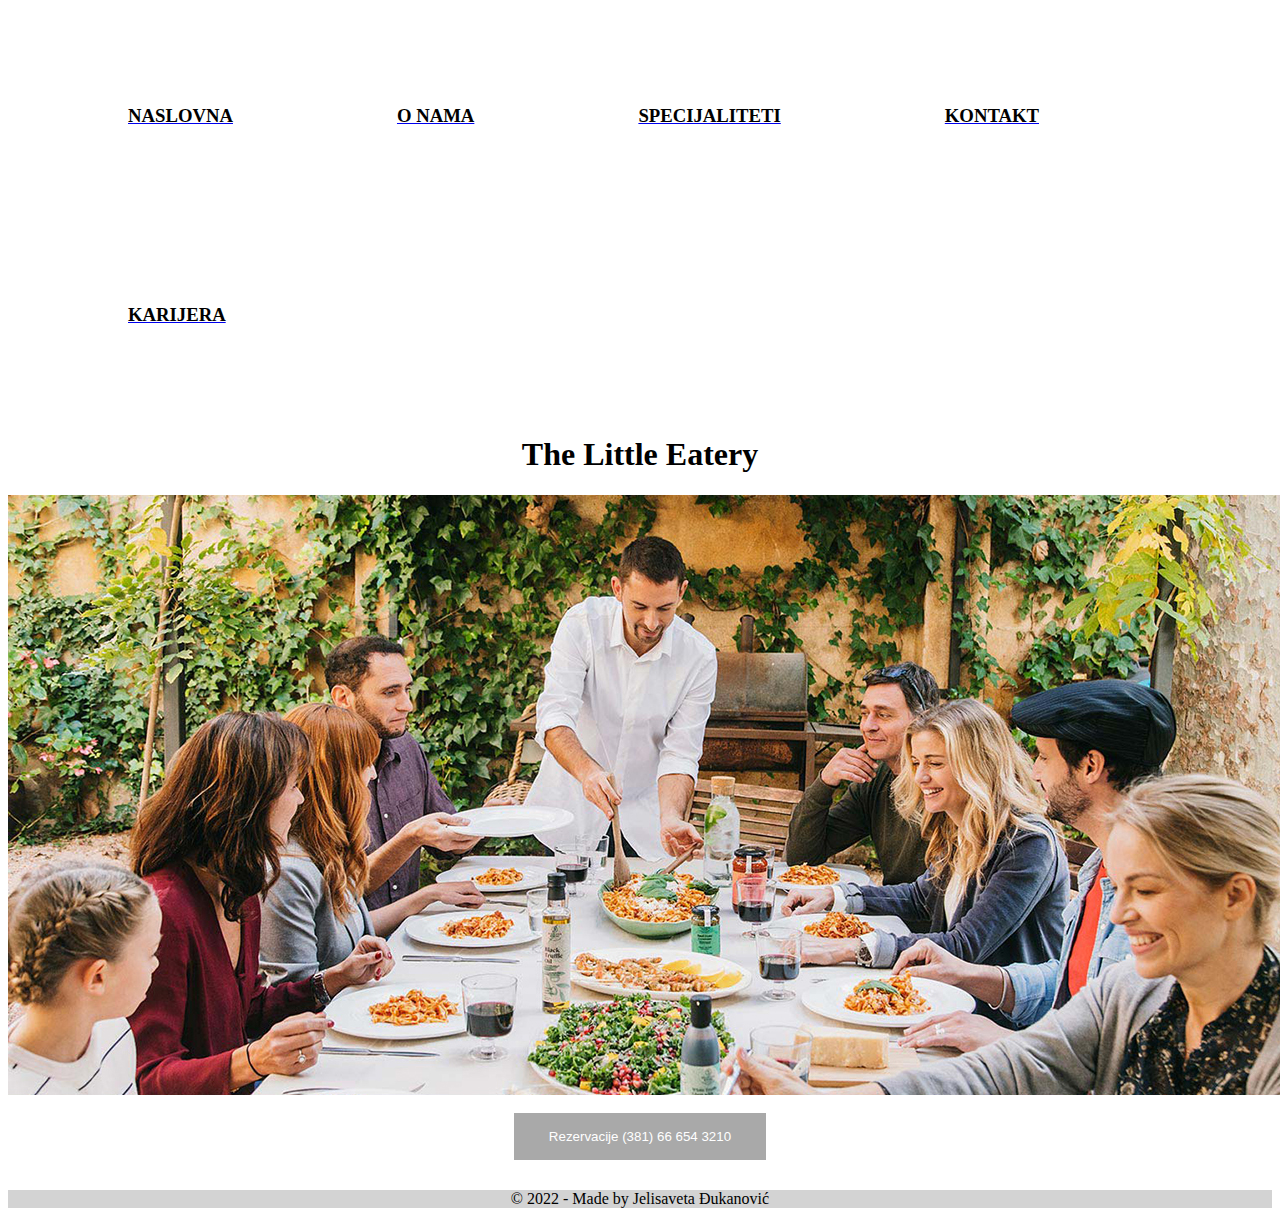
<file: index.html>
<!DOCTYPE html>
<html>

<head>
      <meta charset="utf-8">
      <title> The Little Eatery </title>
	  <link rel="stylesheet" type="text/css" href="css/main.css">
</head>

<body>
      
<!-- Meni -->
    <div class="nav">
	<ul>
         <li><a class="active" href="index.html"> <h3> Naslovna </h3></a></li>
         <li><a href="onama.html"> <h3> O nama </h3></a></li>
         <li><a href="specijaliteti.html"> <h3> Specijaliteti </h3></a></li>
         <li><a href="kontakt.html"> <h3> Kontakt </h3></a></li>
		 <li><a href="karijera.html"> <h3> Karijera </h3></a></li>
    </ul>
	</div>

   <header>
    <div class="overlay">
          <div class="intro-text">
            <h1> The Little Eatery </h1>
			<img src="img/home.jpg">
          </div>
    </div>
   </header>
            
			<form action="kontakt.html">
    <input type="submit" value="Rezervacije (381) 66 654 3210"/>
             </form>	

<!-- Footer sekcija -->
<footer>
  <div class="copyright">
      <p> &copy;  2022 - Made by Jelisaveta Đukanović </p>
  </div> 
</footer>

</body>
</html>
</file>
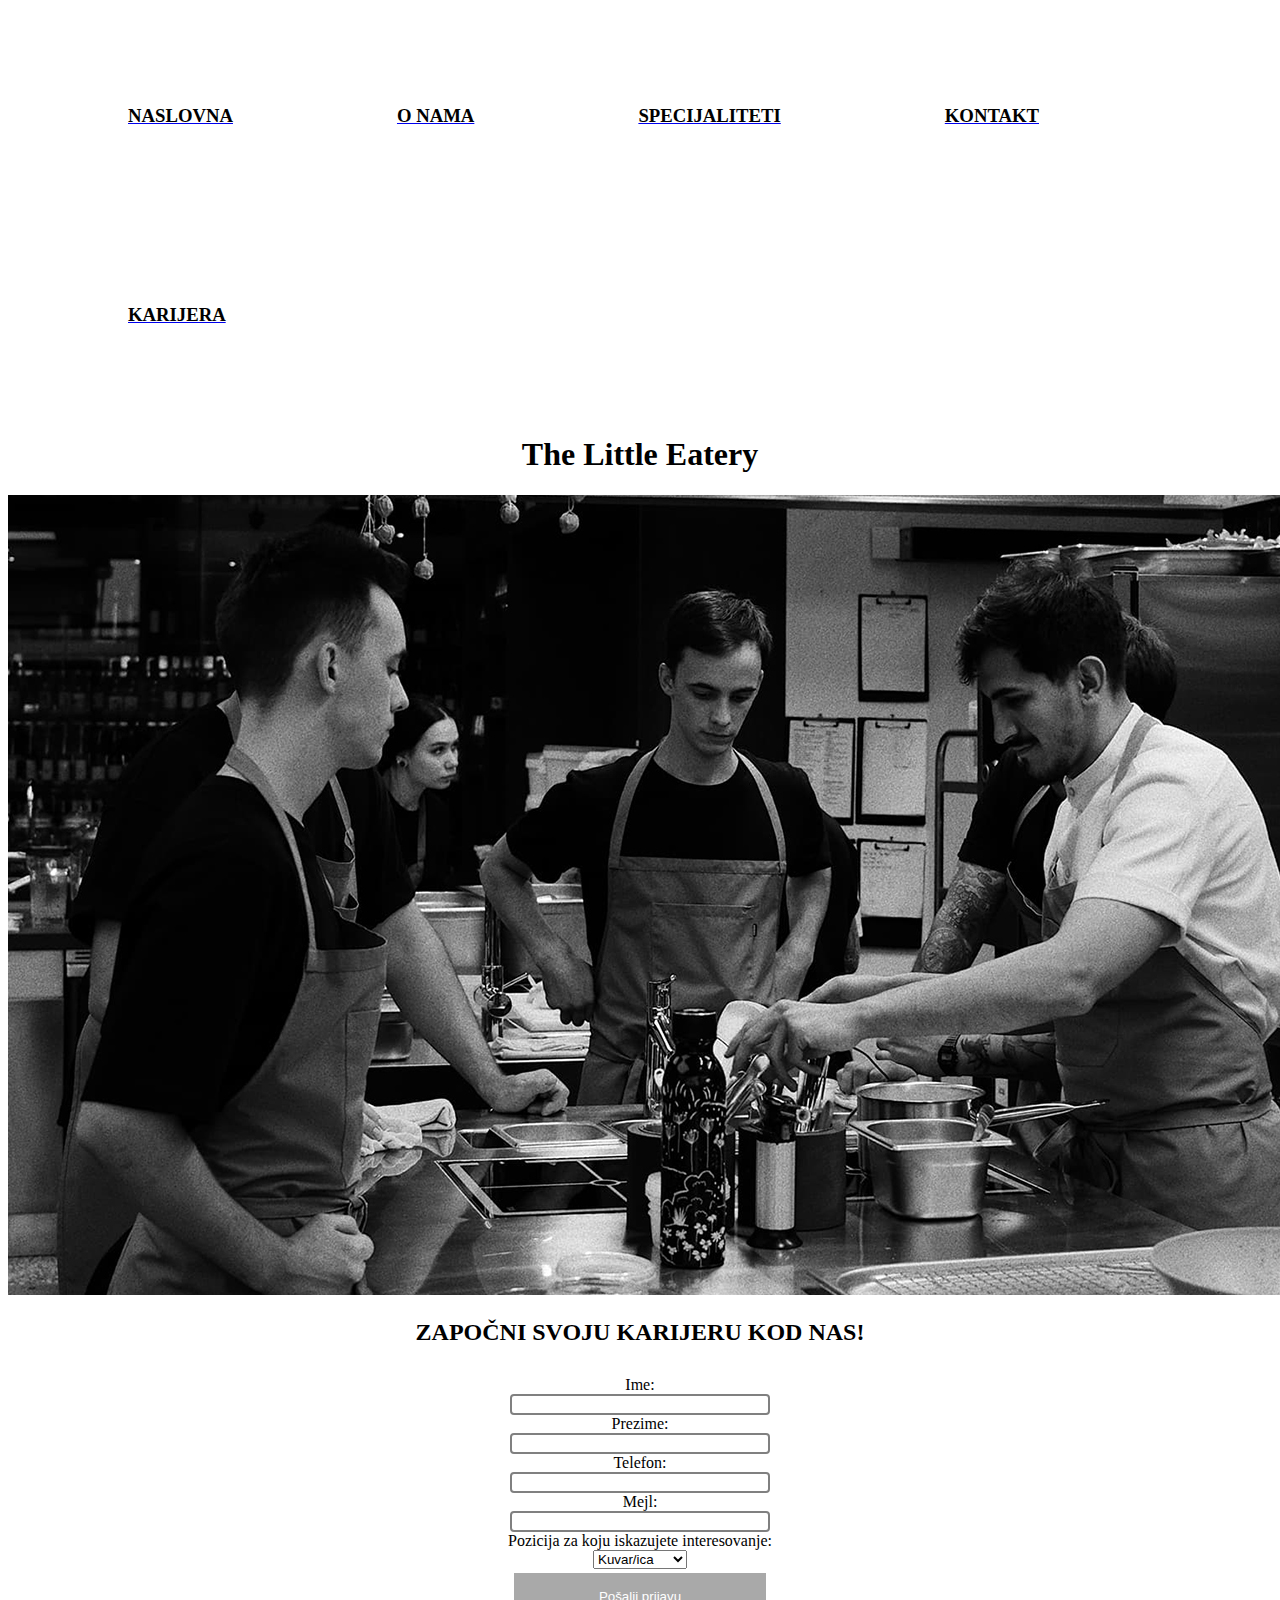
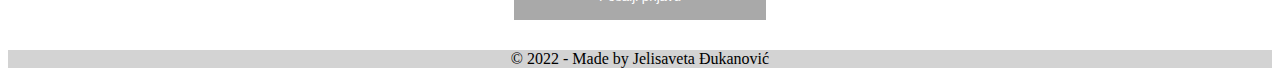
<file: karijera.html>
<!DOCTYPE html>
<html>

<head>
      <meta charset="utf-8">
      <title> The Little Eatery </title>
	  <link rel="stylesheet" type="text/css" href="css/main.css">
</head>

<body>

<!-- Meni -->
    <div class="nav">
	<ul>
         <li><a class="active" href="index.html"> <h3> Naslovna </h3></a></li>
         <li><a href="onama.html"> <h3> O nama </h3></a></li>
         <li><a href="specijaliteti.html"> <h3> Specijaliteti </h3></a></li>
         <li><a href="kontakt.html"> <h3> Kontakt </h3></a></li>
		 <li><a href="karijera.html"> <h3> Karijera </h3></a></li>
    </ul>
	</div>

   <header>
    <div class="overlay">
          <div class="intro-text">
            <h1> The Little Eatery </h1>
			<img src="img/career.jpg">
          </div>
    </div>
   </header>

<!-- Sekcija karijera - forma -->
			<div class="career">
				    <h2> ZAPOČNI SVOJU KARIJERU KOD NAS! </h2>
			
				<form name="career"  method="post" action="karijera.php">
							                  <div class="red">
                    <div class="label1">
                        <label for="Ime"> Ime: </label>
                        <span id="Name"></span>
                    </div>
                    <div class="element-forme1">
                        <input type="text" id="Ime" name="Ime" required="yes"/>
                    </div>
                   </div>
                   <div class="red">
                    <div class="label1">
                        <label for="Prezime"> Prezime: </label>
                        <span id="Prezime"></span>
                    </div>
                    <div class="element-forme1">
                        <input type="text" id="Prezime" name="Prezime"  required="yes"/>
                    </div>
                   </div>
                   <div class="red">
                    <div class="label1">
                        <label for="Telefon"> Telefon: </label>
						<span id="Telefon"  ></span>
                    </div>
                    <div class="element-forme1">
                        <input type="text" id="Telefon" name="Telefon" required="yes"/>
                    </div>
                   </div>
				   <div class="red">
                    <div class="label1">
                        <label for="Mejl"> Mejl: </label>
						<span id="Mejl"  ></span>
                    </div>
                    <div class="element-forme1">
                        <input type="text" id="Mejl" name="Mejl" required="yes"/>
                    </div>
                   </div>
                   <div class="red">
                    <div class="label1">
                        <label for="Pozicija"> Pozicija za koju iskazujete interesovanje: </label>
                        <span id="Pozicija" ></span>
                    </div>
					<div class="element-forme1">
                <select id="Pozicija" name="Pozicija" required="yes">
					<option value="Kuvar/ica"> Kuvar/ica </option>
					<option value="Šanker/ka"> Šanker/ka </option>
					<option value="Konobar/ica"> Konobar/ica </option>
					<option value="Čistač/ica"> Čistač/ica </option>
				</select>
				   </div>
				   
                    <input type='submit' id='dugme' value='Pošalji prijavu' onclick="provera();"/>
				   </form>
           </div>	
						
<footer>
  <div class="copyright">
      <p> &copy;  2022 - Made by Jelisaveta Đukanović </p>
  </div> 
</footer>

</body>

</html>
</file>
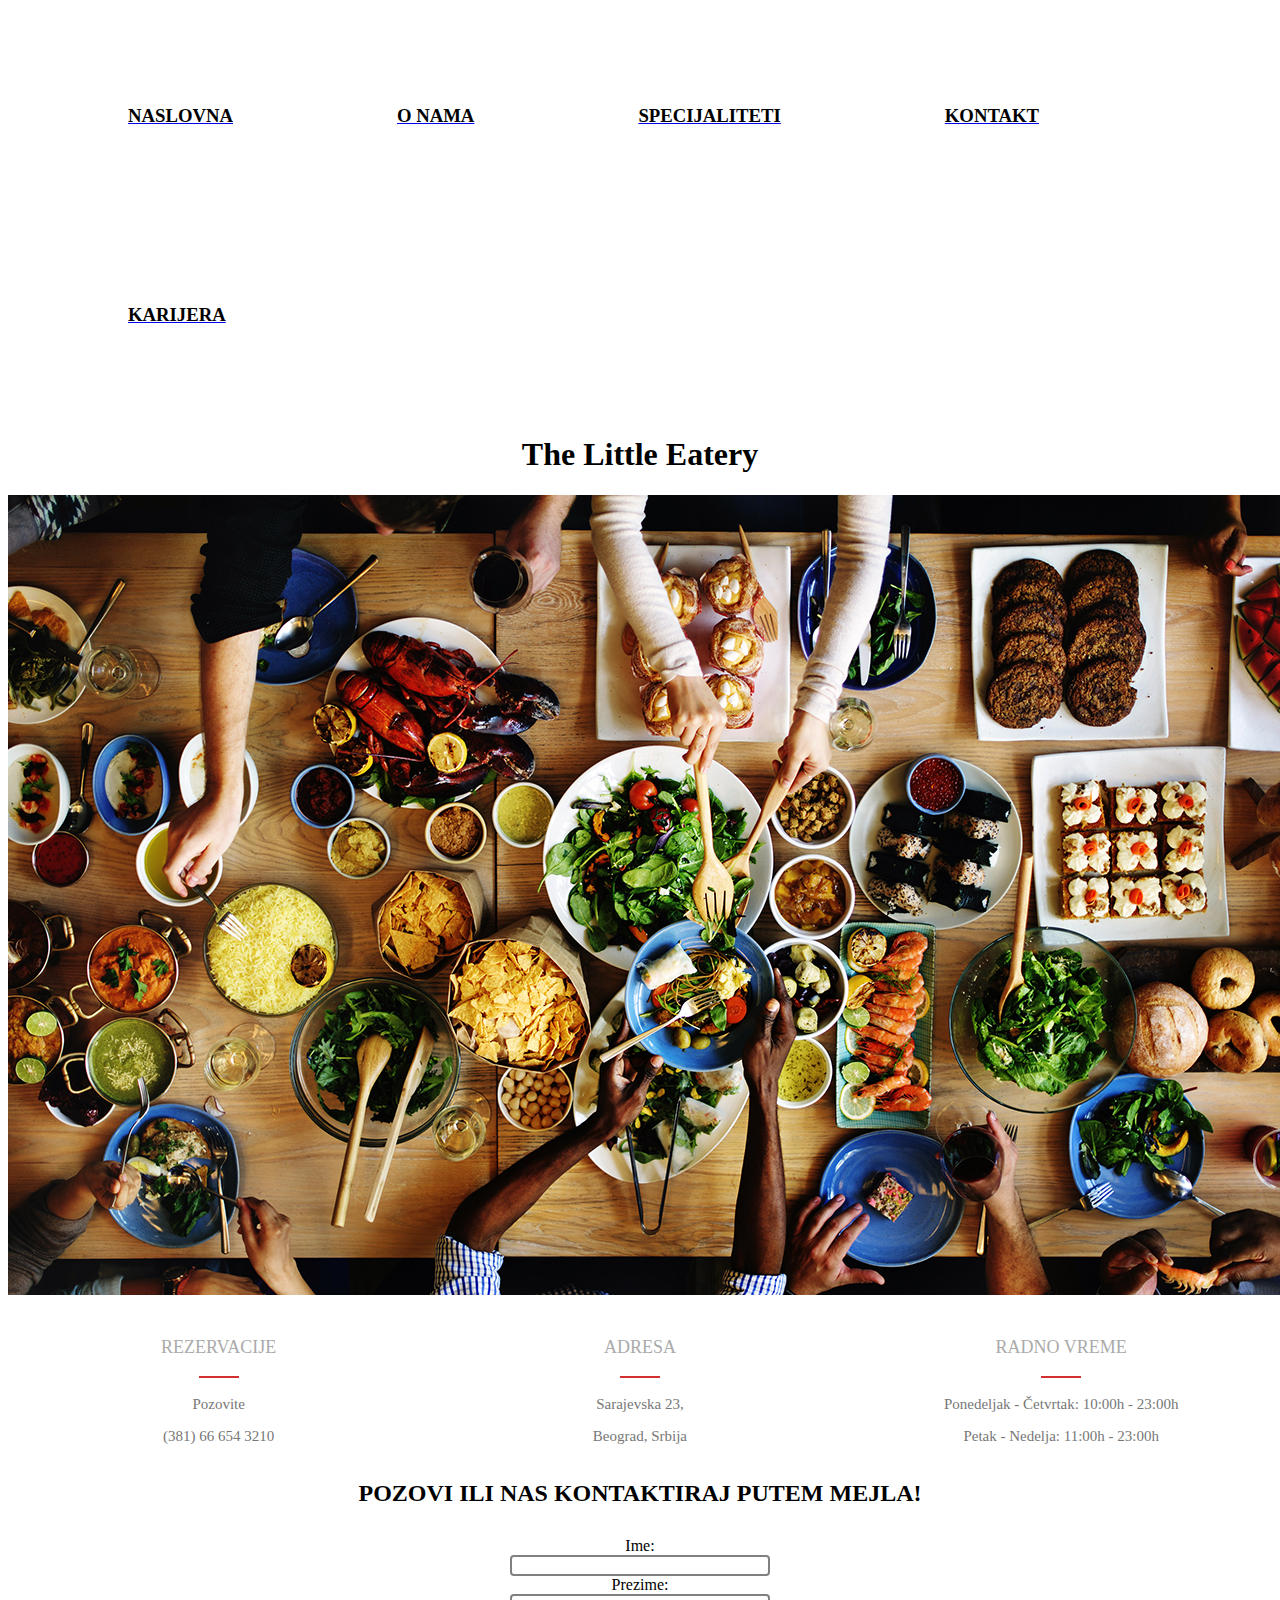
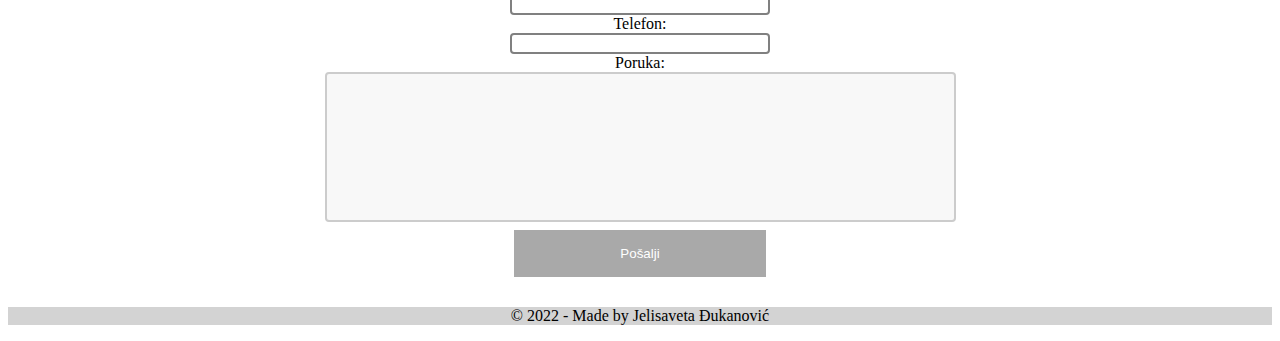
<file: kontakt.html>
<!DOCTYPE html>
<html>

<head>
      <meta charset="utf-8">
      <title> The Little Eatery </title>
	  <link rel="stylesheet" type="text/css" href="css/main.css">
</head>

<body onload='js()'>

      <!-- Meni -->
    <div class="nav">
	<ul>
         <li><a class="active" href="index.html"> <h3> Naslovna </h3></a></li>
         <li><a href="onama.html"> <h3> O nama </h3></a></li>
         <li><a href="specijaliteti.html"> <h3> Specijaliteti </h3></a></li>
         <li><a href="kontakt.html"> <h3> Kontakt </h3></a></li>
		 <li><a href="karijera.html"> <h3> Karijera </h3></a></li>
    </ul>
	</div>

   <header>
    <div class="overlay">
          <div class="intro-text">
            <h1> The Little Eatery </h1>
			<img src="img/contactus.jpg">
          </div>
    </div>
   </header>		
	
	<div id="contact" class="text-center">
  <div class="container text-center">

<div class="row">
  <div class="column">    <div class="col-md-4">
      <h3>Rezervacije</h3>
      <div class="contact-item">
        <p>Pozovite</p>
        <p>(381) 66 654 3210</p>
      </div>
    </div></div>
  <div class="column">    <div class="col-md-4">
      <h3> Adresa </h3>
      <div class="contact-item">
        <p> Sarajevska 23, </p>
        <p> Beograd, Srbija </p>
      </div>
    </div></div>
  <div class="column">    <div class="col-md-4">
      <h3> Radno vreme </h3>
      <div class="contact-item">
        <p> Ponedeljak - Četvrtak: 10:00h - 23:00h</p>
        <p> Petak - Nedelja: 11:00h - 23:00h</p>
      </div>
    </div></div>
	
    </div>
</div> 

<!-- Kontakt sekcija -->
		<div id="formular" >
			 <h2> POZOVI ILI NAS KONTAKTIRAJ PUTEM MEJLA! </h2>
			 
		<form name="forma" method="post" action="kontakt.php">
                   <div class="red">
                    <div class="label">
                        <label for="tbIme"> Ime: </label>
                        <span id="spantbName"></span>
                    </div>
                    <div class="element-forme">
                        <input type="text" id="tbName" name="tbIme" required="yes"/>
                    </div>
                   </div>
                   <div class="red">
                    <div class="label">
                        <label for="tbPrezime"> Prezime: </label>
                        <span id="spantbPrezime"></span>
                    </div>
                    <div class="element-forme">
                        <input type="text" id="tbPrezime" name="tbPrezime"  required="yes"/>
                    </div>
                   </div>
                   <div class="red">
                    <div class="label">
                        <label for="tbTelefon"> Telefon: </label>
						<span id="spantbTelefon"  ></span>
                    </div>
                    <div class="element-forme">
                        <input type="text" id="tbTelefon" name="tbTelefon" required="yes"/>
	
                    </div>
                   </div>
                   <div class="red">
                    <div class="label">
                        <label for="taPoruka"> Poruka: </label>
                        <span id="spantaPoruka" ></span>
                    </div>
                    <div class="element-forme">
                        <textarea id="taPoruka" name="taPoruka" required="yes"></textarea>
                    </div>
                   </div>
                    <input type='submit' id='dugme' value='Pošalji' onclick="provera();"/>
				   </form>
           </div>
  
  <footer>
  <div class="copyright">
      <p> &copy;  2022 - Made by Jelisaveta Đukanović </p>
  </div> 
</footer>

</body>

</html>
</file>
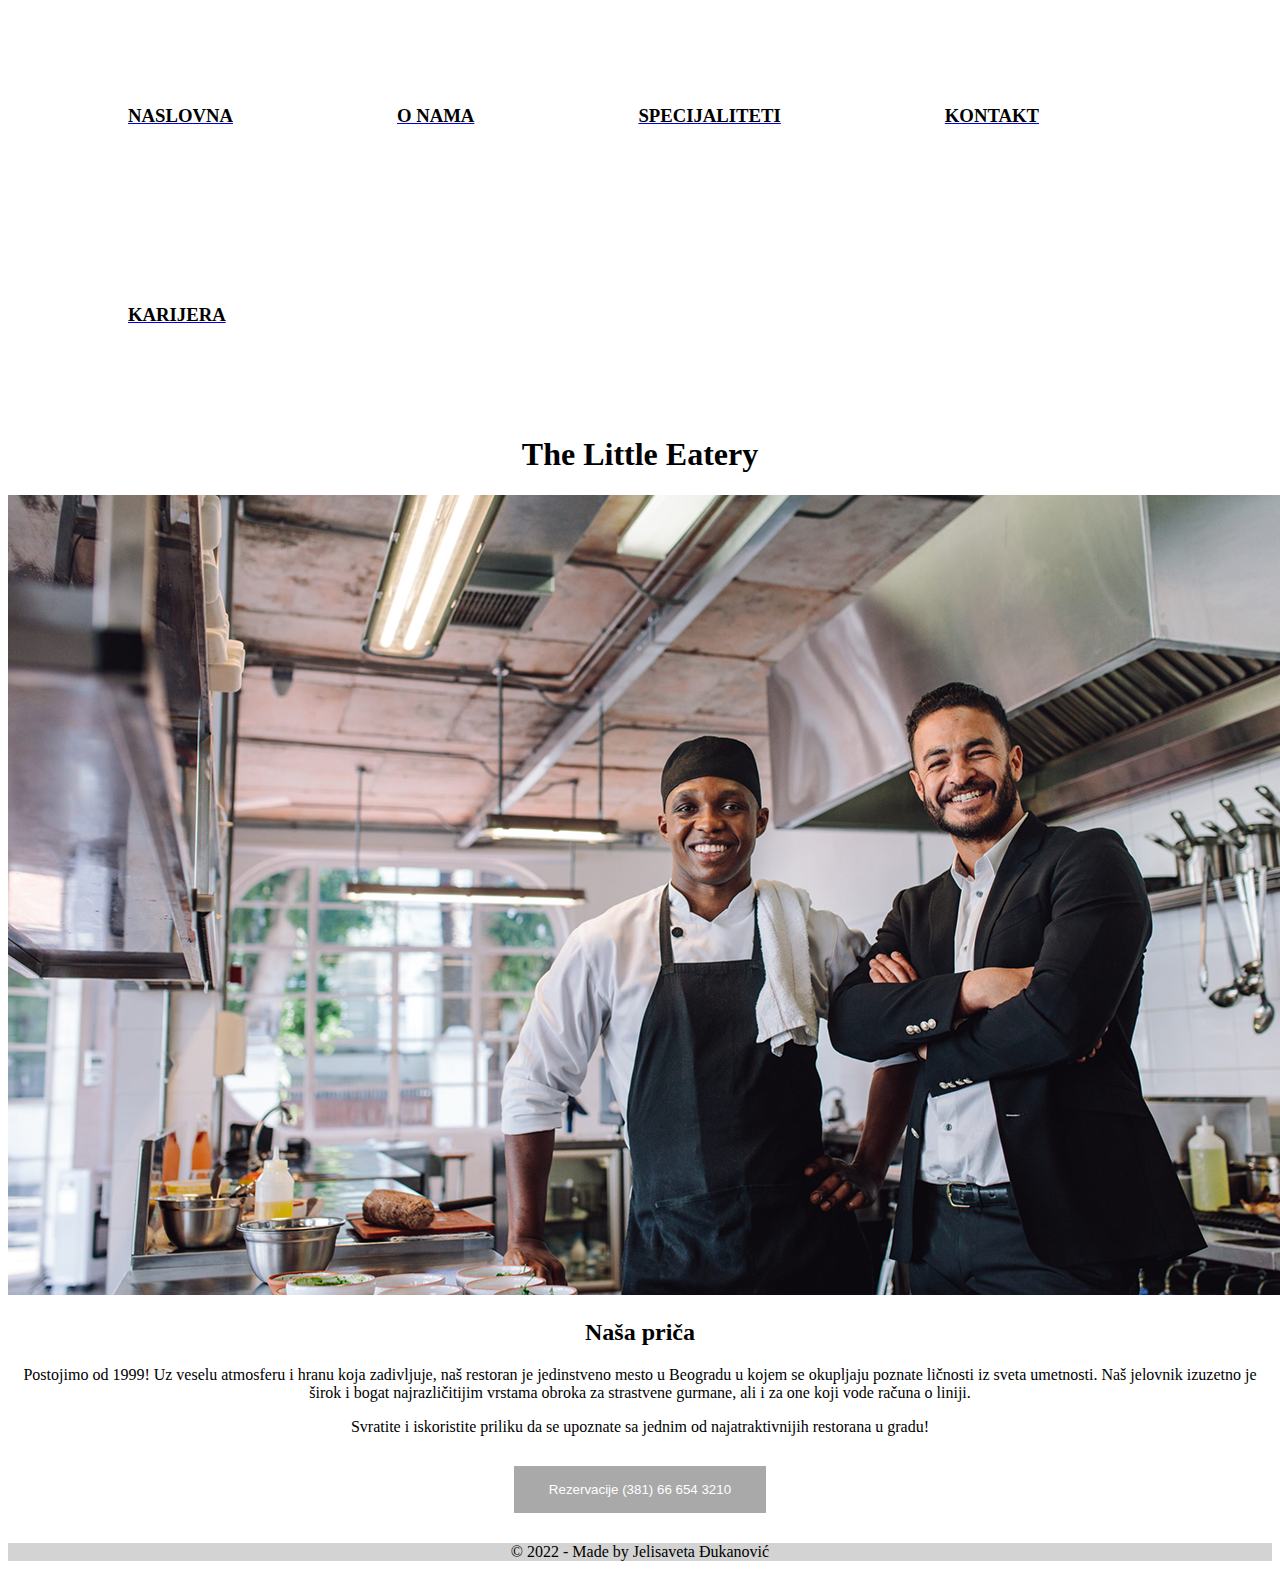
<file: onama.html>
<!DOCTYPE html>
<html>

<head>
      <meta charset="utf-8">
      <title> The Little Eatery </title>
	  <link rel="stylesheet" type="text/css" href="css/main.css">
</head>

<body>
 
<!-- Meni -->
    <div class="nav">
	<ul>
         <li><a class="active" href="index.html"> <h3> Naslovna </h3></a></li>
         <li><a href="onama.html"> <h3> O nama </h3></a></li>
         <li><a href="specijaliteti.html"> <h3> Specijaliteti </h3></a></li>
         <li><a href="kontakt.html"> <h3> Kontakt </h3></a></li>
		 <li><a href="karijera.html"> <h3> Karijera </h3></a></li>
    </ul>
	</div>

   <header>
    <div class="overlay">
          <div class="intro-text">
            <h1> The Little Eatery </h1>
          </div>
    </div>
   </header>

<!-- Sekcija o nama -->
          <div class="section-title">
		  <img src="img/gallery-bg.jpg">
            <h2>Naša priča</h2>
          <p> Postojimo od 1999! Uz veselu atmosferu i hranu koja zadivljuje, naš restoran je jedinstveno mesto u Beogradu u kojem se okupljaju poznate ličnosti iz sveta umetnosti. 
Naš jelovnik izuzetno je širok i bogat najrazličitijim vrstama obroka za strastvene gurmane, ali i za one koji vode računa o liniji.  </p>
          <p> Svratite i iskoristite priliku da se upoznate sa jednim od najatraktivnijih restorana u gradu! </p>
		  </div>
		  
			<form action="kontakt.html">
    <input type="submit" value="Rezervacije (381) 66 654 3210"/>
             </form>	

<footer>
  <div class="copyright">
      <p> &copy;  2022 - Made by Jelisaveta Đukanović </p>
  </div> 
</footer>

</body>

</html>
</file>
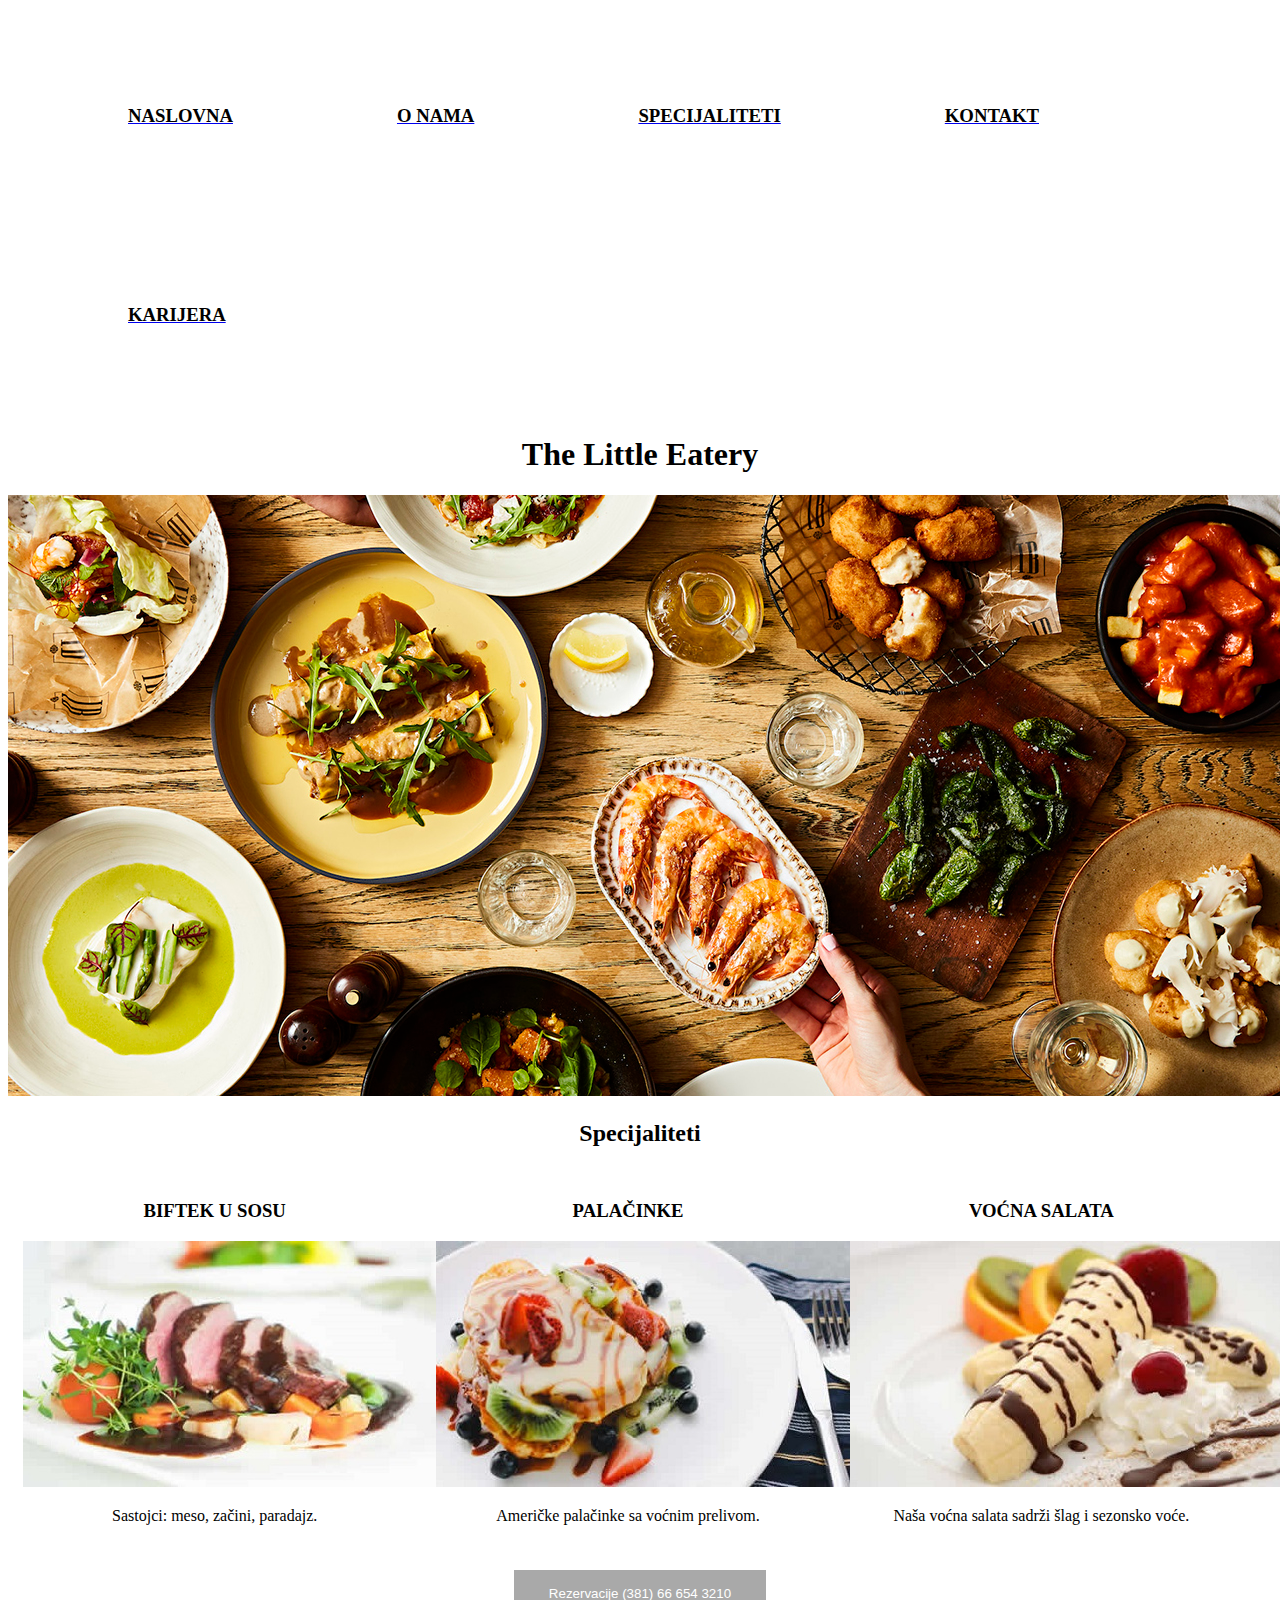
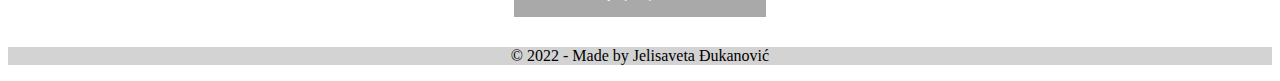
<file: specijaliteti.html>
<!DOCTYPE html>
<html>

<head>
      <meta charset="utf-8">
      <title> The Little Eatery </title>
	  <link rel="stylesheet" type="text/css" href="css/main.css">
</head>

<body>

<!-- Meni -->
    <div class="nav">
	<ul>
         <li><a class="active" href="index.html"> <h3> Naslovna </h3></a></li>
         <li><a href="onama.html"> <h3> O nama </h3></a></li>
         <li><a href="specijaliteti.html"> <h3> Specijaliteti </h3></a></li>
         <li><a href="kontakt.html"> <h3> Kontakt </h3></a></li>
		 <li><a href="karijera.html"> <h3> Karijera </h3></a></li>
    </ul>
	</div>


   <header>
    <div class="overlay">
          <div class="intro-text">
            <h1> The Little Eatery </h1>
			<img src="img/food.jpg">
          </div>
    </div>
   </header>
            
<!-- Specijaliteti sekcija -->
<div id="features" class="text-center">
  <div class="container">
    <div class="section-title">
      <h2> Specijaliteti </h2>
    </div>
    <div class="row">
        <div class="features-item">
          <h3> Biftek u sosu </h3>
          <img src="img/specials/1.jpg" class="img-responsive" alt="">
          <p> Sastojci: meso, začini, paradajz. </p>
        </div>
        <div class="features-item">
          <h3> Palačinke </h3>
          <img src="img/specials/2.jpg" class="img-responsive" alt="">
          <p> Američke palačinke sa voćnim prelivom. </p>
        </div>
        <div class="features-item">
          <h3> Voćna salata</h3>
          <img src="img/specials/3.jpg" class="img-responsive" alt="">
          <p> Naša voćna salata sadrži šlag i sezonsko voće. </p>
        </div>
  </div>
</div>

			<form action="kontakt.html">
    <input type="submit" value="Rezervacije (381) 66 654 3210"/>
             </form>	

<footer>
  <div class="copyright">
      <p> &copy;  2022 - Made by Jelisaveta Đukanović </p>
  </div> 
</footer>

</body>

</html>
</file>
<file: css/main.css>
body, html {
  background-color: white;
  background-size: 50%;
}

h1 {
  color: black;
  text-align: center;
}
h2 {
  color: black;
  text-align: center;
}
h3 {
  color: black;
  text-align: center;
  text-transform: uppercase;
}

p {
  font-family: sylfaen;
  text-align: center;
}

form {
  font-family: sylfaen;
  text-align: center;
  color: black;
  padding: 10px 1px;
}

.nav li {
  display: inline-block;
  vertical-align: top;
  padding: 5px 15px;
  font-family: sylfaen;
  text-align: center;
  color: black;
  margin: 65px;
}

.nav a:hover {
  color: red;
}

input[type=text] {
  width: 20%;
  border: 2px solid gray;
  border-radius: 4px;
}

input[type="submit"] {
  width: 20%;
  padding: 12px 20px;
  margin: 8px 0;
  box-sizing: border-box;
}

input[type=button], input[type=submit], input[type=reset] {
  background-color: #A9A9A9;
  border: none;
  color: white;
  padding: 16px 32px;
  text-decoration: none;
  margin: 4px 2px;
  cursor: pointer;
}

textarea {
  width: 50%;
  height: 150px;
  padding: 12px 20px;
  box-sizing: border-box;
  border: 2px solid #ccc;
  border-radius: 4px;
  background-color: #f8f8f8;
  resize: none;
}

.features-item {
  float: left;
  width: 30.33%;
  padding: 15px;
}

.row::after {
  content: "";
  clear: both;
  display: table;
}

#contact .contact-item p {
	font-size: 15px;
	color: #777;
}

#contact h3 {
	position: relative;
	text-transform: uppercase;
	font-size: 18px;
	font-weight: 400;
	color: #aaa;
	padding: 20px 0;
}
#contact h3::after {
	position: absolute;
	content: "";
	background: #d43031;
	height: 2px;
	width: 40px;
	bottom: 0;
	margin-left: -20px;
	left: 50%;
}

.column {
  float: left;
  width: 33.33%;
}

.row:after {
  content: "";
  display: table;
  clear: both;
}

footer {
	  background-color: #D3D3D3;
}
</file>
